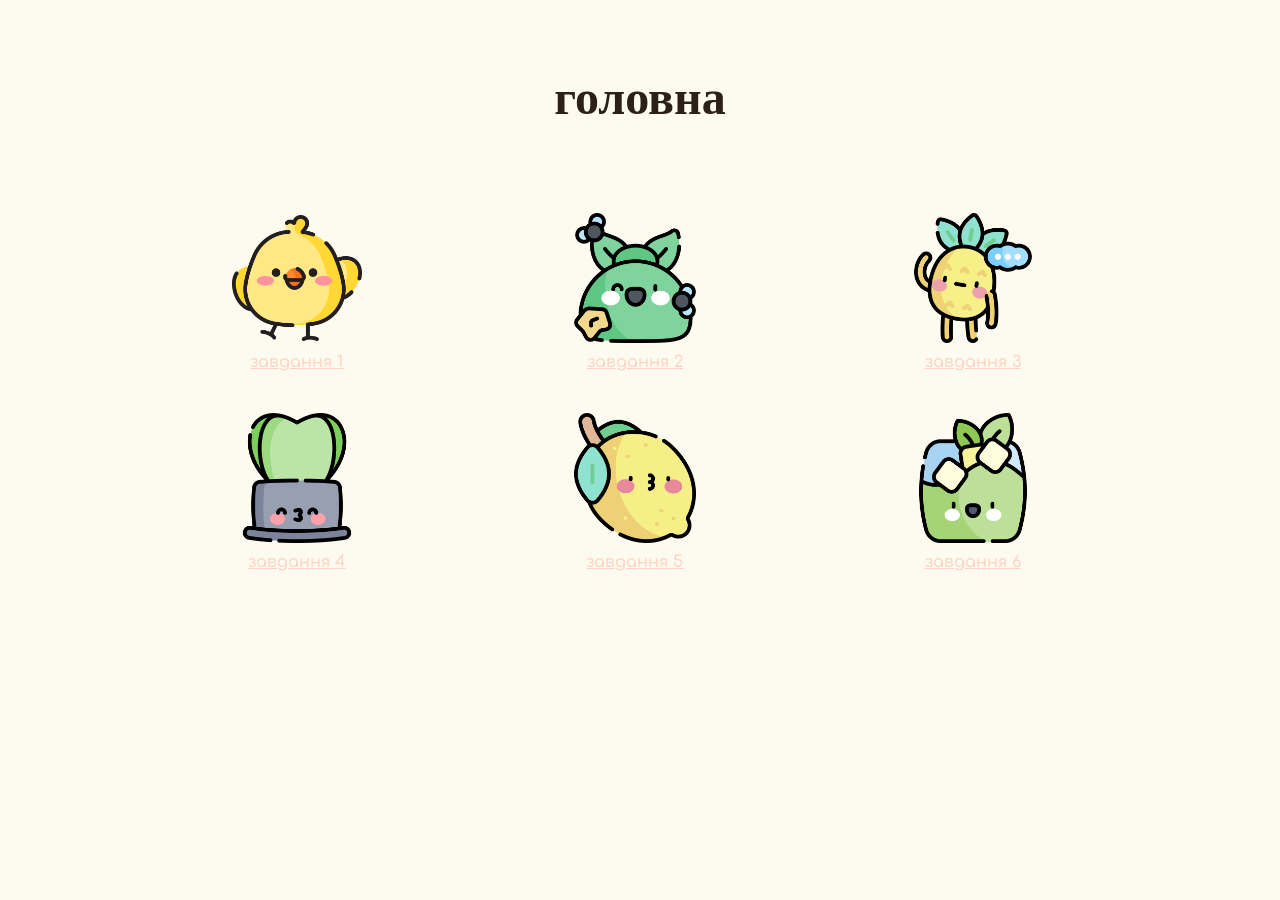
<file: index.html>
<!doctype html>
<html lang="en">
  <head>
    <meta charset="UTF-8" />
    <meta name="viewport" content="width=device-width, initial-scale=1.0" />
    <title>головна</title>
    <link rel="stylesheet" href="./style.css" />
  </head>
  <body>
    <main class="_main-root _main">
      <h1>головна</h1>

      <div class="task-menu">
        <a href="./task1.html" class="_icon _task1"
          ><img src="./img/icon/icon-1.png" alt="icon/-task1" />завдання 1</a
        >
        <a href="./task2.html" class="_icon _task2"
          ><img src="./img/icon/icon-2.png" alt="icon-task2" />завдання 2</a
        >
        <a href="./task3.html" class="_icon _task3"
          ><img src="./img/icon/icon-3.png" alt="icon-task3" />завдання 3</a
        >
        <a href="./task4.html" class="_icon _task4"
          ><img src="./img/icon/icon-4.png" alt="icon-task4" />завдання 4</a
        >
        <a href="./task5.html" class="_icon _task5"
          ><img src="./img/icon/icon-5.png" alt="icon-task5" />завдання 5</a
        >
        <a href="./task6.html" class="_icon _task6"
          ><img src="./img/icon/icon-6.png" alt="icon-task6" />завдання 6</a
        >
      </div>
    </main>
  </body>
</html>
</file>
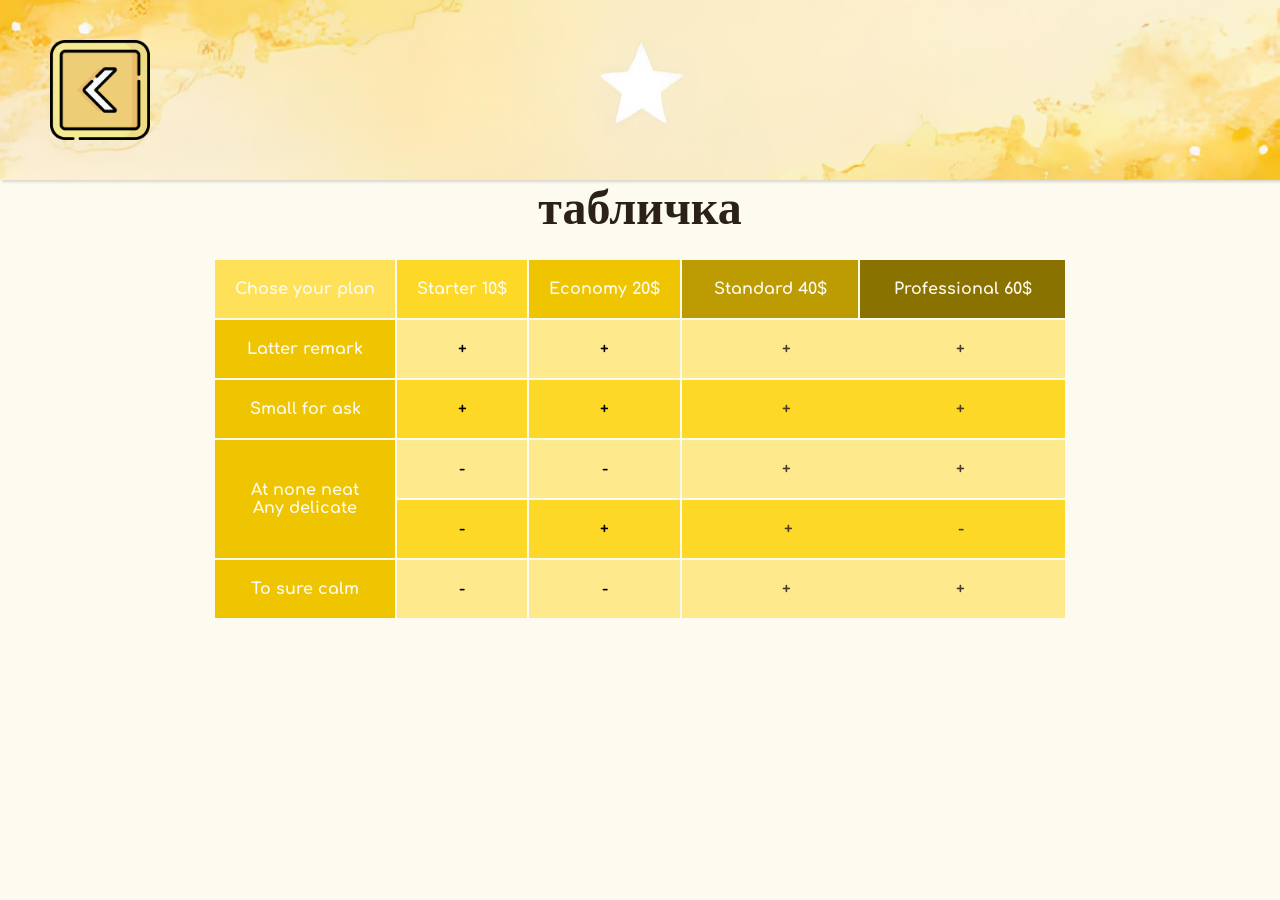
<file: task3.html>
<!doctype html>
<html lang="en">
  <head>
    <meta charset="UTF-8" />
    <meta name="viewport" content="width=device-width, initial-scale=1.0" />
    <title>завдання 3</title>
    <link rel="stylesheet" href="style.css" />
  </head>
  <body>
    <header class="_header _header-task-3">
      <a class="arrow-icon _icon-odd" href="./index.html"></a>
    </header>
    <main class="_main-task-3 _main">
      <h1>табличка</h1>

      <table>
        <tr>
          <th>Chose your plan</th>
          <th>Starter 10$</th>
          <th>Economy 20$</th>
          <th>Standard 40$</th>
          <th>Professional 60$</th>
        </tr>
        <tr>
          <th>Latter remark</th>
          <td>+</td>
          <td>+</td>
          <td colspan="2">
            <span>+</span>
            <span>+</span>
          </td>
        </tr>
        <tr>
          <th>Small for ask</th>
          <td>+</td>
          <td>+</td>
          <td colspan="2">
            <span>+</span>
            <span>+</span>
          </td>
        </tr>
        <tr>
          <th rowspan="2">
            At none neat <br />
            Any delicate
          </th>
          <td>-</td>
          <td>-</td>
          <td colspan="2">
            <span>+</span>
            <span>+</span>
          </td>
        </tr>
        <tr>
          <td>-</td>
          <td>+</td>
          <td colspan="2">
            <span>+</span>
            <span>-</span>
          </td>
        </tr>
        <tr>
          <th>To sure calm</th>
          <td>-</td>
          <td>-</td>
          <td colspan="2">
            <span>+</span>
            <span>+</span>
          </td>
        </tr>
      </table>
    </main>
  </body>
</html>
</file>
<file: style.css>
@import url("https://fonts.googleapis.com/css2?family=Gaegu:wght@400;700&display=swap");
@import url("https://fonts.googleapis.com/css2?family=Comfortaa:wght@300..700&family=Inter:ital,opsz,wght@0,14..32,100..900;1,14..32,100..900&family=Montserrat:ital,wght@0,100..900;1,100..900&family=Playfair+Display:ital,wght@0,400..900;1,400..900&family=Roboto+Slab:wght@100..900&display=swap");
* {
  margin: 0;
  padding: 0;
  box-sizing: border-box;
}

body {
  box-sizing: border-box;
  background-color: #fdfbf0;
  font-family: "Comfortaa", sans-serif;
  font-weight: 400;
  margin: 0;
  -webkit-font-smoothing: antialiased;
  -moz-osx-font-smoothing: grayscale;
}
body h1,
body h2,
body h3,
body h4,
body h5,
body h6 {
  font-family: "Gaegu", cursive;
  font-weight: 700;
  color: #2b2117;
  margin-top: 0;
  margin-bottom: 1rem;
}
body h1 {
  font-size: 3rem;
}
body h2 {
  font-size: 2.5rem;
}
body h3 {
  font-size: 2rem;
}
body p {
  margin-top: 0;
  margin-bottom: 1.5rem;
}
body a {
  display: block;
  text-decoration: underline;
  font-weight: 500;
  transition: color 0.3s ease;
  color: #ffd1c1;
}
body a:hover, body a:focus {
  text-decoration: none;
  color: rgb(255, 133.3225806452, 91);
}
body span {
  color: #9c8c7c;
  font-weight: 400;
}
body mark {
  color: inherit;
  padding: 0 0.2rem;
}
body::selection {
  background-color: #c1e1c5;
  color: #fdfbf0;
}
body header {
  height: 180px;
  background-repeat: no-repeat;
  background-size: cover;
  background-position: center;
  display: flex;
  align-items: center;
  box-shadow: rgba(0, 0, 0, 0.15) 1.95px 1.95px 2.6px;
  width: 100vw;
  position: fixed;
  z-index: 7;
}
body header .arrow-icon {
  width: 100px;
  height: 100px;
  box-sizing: border-box;
  background-repeat: no-repeat;
  background-size: cover;
  margin: 50px;
}
body header .arrow-icon:hover {
  transform: translateY(-5px);
  transform: 0.3s;
  filter: drop-shadow(4px 6px 0px rgba(43, 33, 23, 0.2));
}
body header ._icon-odd {
  background-image: url(./img/icon/arrow-1.png);
}
body header ._icon-even {
  background-image: url(./img/icon/arrow-2.png);
}
body ._header-task-1 {
  background-image: url(./img/bg/bg-1.jpg);
}
body ._header-task-2 {
  background-image: url(./img/bg/bg-2.jpg);
}
body ._header-task-3 {
  background-image: url(./img/bg/bg-3.jpg);
}
body ._header-task-4 {
  background-image: url(./img/bg/bg-4.jpg);
}
body ._header-task-5 {
  background-image: url(./img/bg/bg-5.jpg);
}
body ._header-task-6 {
  background-image: url(./img/bg/bg-6.jpg);
}
body ._main {
  position: relative;
  top: 180px;
  width: 80vw;
  margin: auto;
  display: flex;
  flex-flow: column wrap;
  justify-content: center;
  align-items: center;
}
body ._main-root {
  display: flex;
  top: 50px;
  justify-content: space-between;
}
body ._main-root h1 {
  margin-top: 20px;
  margin-bottom: 60px;
}
body ._main-root .task-menu {
  height: 400px;
  width: 100%;
  display: flex;
  flex-flow: row wrap;
  overflow: hidden;
}
body ._main-root .task-menu ._icon {
  width: 33%;
  height: 200px;
  display: flex;
  flex-flow: column wrap;
  align-items: center;
  justify-content: center;
}
body ._main-root .task-menu ._icon img {
  width: 130px;
  margin-bottom: 10px;
}
body ._main-root .task-menu ._icon:hover {
  transform: translateY(-5px);
  transform: 0.3s;
}
body ._main-root .task-menu ._icon:hover img {
  filter: drop-shadow(4px 6px 0px rgba(43, 33, 23, 0.2));
}
body ._main-task-1 {
  display: flex;
  justify-content: center;
}
body ._main-task-1 h2 {
  text-align: center;
  color: #4a3c2a;
}
body ._main-task-1 section .animal-container {
  background-color: #feea8c;
  padding: 20px;
  border: 2px dashed #2b2117;
  border-radius: 20px;
  margin-bottom: 50px;
  display: flex;
  flex-flow: column wrap;
  justify-content: space-between;
}
body ._main-task-1 section .animal-container div {
  width: 100%;
  display: flex;
  justify-content: space-between;
}
body ._main-task-1 section .animal-container div img {
  width: 48%;
  height: 450px;
  border-radius: 12px;
  object-fit: cover;
  object-position: center;
}
body ._main-task-1 section .animal-container span {
  font-family: "Comfortaa", sans-serif;
  color: #9c8c7c;
  background-color: rgba(253, 251, 240, 0.9);
  border: 2px dashed rgb(188.3620689655, 155.6034482759, 1.6379310345);
  border-radius: 12px;
  margin-top: 20px;
  padding: 5px 15px 15px;
  text-transform: lowercase;
}
body ._main-task-1 section .animal-container span strong {
  font-weight: 900;
  color: rgb(101.3826086957, 89, 76.6173913043);
}
body ._main-task-1 section .animal-container p,
body ._main-task-1 section .animal-container a {
  margin-top: 20px;
  color: #be5944;
  font-weight: bold;
  text-align: center;
  font-size: 20px;
}
body ._main-task-1 section .animal-container .green-book {
  color: #008e5a;
}
body ._main-task-1 section .animal-container #pikmi-bars {
  color: #fa8d75;
}
body ._main-task-1 .section-2 {
  margin-top: 50px;
  margin-bottom: 50px;
}
body ._main-task-1 .section-2 h2 {
  width: 100%;
  text-align: center;
  color: #4a3c2a;
}
body ._main-task-1 .section-2 {
  display: flex;
  flex-flow: row wrap;
}
body ._main-task-1 .section-2 ul {
  width: 30%;
  display: flex;
  flex-flow: column wrap;
  align-items: center;
  list-style-type: none;
  margin-top: 20px;
  margin-bottom: 10px;
}
body ._main-task-1 .section-2 ul h3 a {
  color: #008e5a;
}
body ._main-task-1 .section-2 ul li a {
  color: #fa8d75;
  font-weight: bold;
  font-size: 18px;
}
body ._main-task-1 .section-2 ul:nth-last-child(1) li {
  list-style: square;
}
body ._main-task-1 .section-2 ul:nth-last-child(1) li a {
  text-decoration: none;
}
body ._main-task-2 ._section1 {
  margin: 50px;
  display: flex;
  flex-flow: column wrap;
  justify-content: center;
  align-items: center;
}
body ._main-task-2 ._section1 h1 + p {
  font-size: 20px;
}
body ._main-task-2 ._section1 p code {
  color: #be5944;
}
body ._main-task-2 ._section1 p + code {
  color: #fa8d75;
}
body ._main-task-2 ._section1 code {
  padding: 5px;
  font-weight: bold;
  background-color: rgb(124.2608695652, 191.7391304348, 132.6956521739);
  text-shadow: 1px 1px 2px rgba(43, 33, 23, 0.2);
}
body ._main-task-2 ._section2 h1 {
  width: 100%;
  text-align: center;
  text-transform: uppercase;
}
body ._main-task-2 ._section2 .section2-intro {
  display: flex;
  flex-flow: row wrap;
  justify-content: space-between;
  align-items: center;
  padding: 20px;
  width: 100%;
}
body ._main-task-2 ._section2 .section2-intro img {
  height: 45%;
}
body ._main-task-2 ._section2 .section2-intro p {
  width: 45%;
}
body ._main-task-2 ._section2 .section2-intro img {
  border-radius: 12px;
  object-fit: cover;
  object-position: center;
}
body ._main-task-2 ._section2 .section2-intro p {
  font-size: 1.6vw;
  font-weight: bold;
  color: #4a3c2a;
}
body ._main-task-2 ._section2 .section2-intro p span {
  background-color: #c1e1c5;
  color: #2b2117;
  padding: 2px 5px;
  font-size: 24px;
}
body ._main-task-2 ._section2 .section2-music {
  display: flex;
  flex-flow: row wrap;
  justify-content: space-between;
  padding: 50px 150px;
  margin-bottom: 50px;
}
body ._main-task-2 ._section2 .section2-music h2 {
  text-align: center;
  width: 100%;
  background-color: #c1e1c5;
  border-radius: 60px;
  padding: 25px;
}
body ._main-task-2 ._section2 .section2-music ul {
  width: 45%;
}
body ._main-task-2 ._section2 .section2-music ul h3 {
  height: 120px;
  align-items: center;
  display: flex;
}
body ._main-task-2 ._section2 .section2-music ul li {
  margin: 10px;
}
body ._main-task-2 ._section2 .section2-music ul li a {
  color: rgb(124.2608695652, 191.7391304348, 132.6956521739);
}
body ._main-task-2 ._section2 .section2-music .playlist-1 li:hover + li a {
  color: #fdfbf0;
  background-color: rgb(69.7826086957, 144.2173913043, 79.0869565217);
}
body ._main-task-2 ._section2 .section2-music .playlist-2 li:hover ~ li a {
  color: #fdfbf0;
  background-color: rgb(69.7826086957, 144.2173913043, 79.0869565217);
}
body ._main-task-3 table tr th,
body ._main-task-3 table tr td {
  padding: 20px;
  text-align: center;
}
body ._main-task-3 table tr th {
  background-color: rgb(253.5603448276, 224.7672413793, 89.4396551724);
  font-weight: bold;
  color: #fdfbf0;
}
body ._main-task-3 table tr td {
  background-color: #feea8c;
  font-weight: bold;
}
body ._main-task-3 table tr th + th {
  background-color: rgb(253.1206896552, 215.5344827586, 38.8793103448);
}
body ._main-task-3 table tr th + th + th {
  background-color: rgb(238.9224137931, 197.3706896552, 2.0775862069);
}
body ._main-task-3 table tr th + th + th + th {
  background-color: rgb(188.3620689655, 155.6034482759, 1.6379310345);
}
body ._main-task-3 table tr th + th + th + th + th {
  background-color: rgb(137.8017241379, 113.8362068966, 1.1982758621);
  color: #fdfbf0;
}
body ._main-task-3 table tr + tr th {
  background-color: rgb(238.9224137931, 197.3706896552, 2.0775862069);
}
body ._main-task-3 table tr td[colspan="2"] span {
  margin: 80px;
  font-weight: bold;
  color: #4a3c2a;
}
body ._main-task-3 table tr:nth-child(odd) td {
  background-color: rgb(253.1206896552, 215.5344827586, 38.8793103448);
}
body ._main-task-4 {
  display: flex;
  flex-flow: row wrap;
  justify-content: space-between;
}
body ._main-task-4 h1 {
  margin-top: 30px;
  width: 100%;
  text-align: center;
}
body ._main-task-4 span {
  width: 100%;
  text-align: center;
  margin-bottom: 50px;
}
body ._main-task-4 ul + section {
  display: flex;
  flex-flow: row wrap;
  justify-content: space-between;
  padding: 50px;
}
body ._main-task-4 ul + section ol,
body ._main-task-4 ul + section q {
  width: 40%;
  background-color: blue;
}
body ._main-task-4 ul + section div {
  height: 400px;
  width: 40%;
  border: 4px dashed rgb(89.8913043478, 175.1086956522, 100.5434782609);
  background-color: #c1e1c5;
  overflow: hidden;
  border-radius: 20px;
}
body ._main-task-4 ul + section div h2 {
  padding: 10px;
  width: 100%;
  color: #fdfbf0;
  background-color: rgb(89.8913043478, 175.1086956522, 100.5434782609);
}
body ._main-task-4 ul + section div ol {
  list-style-type: lower-roman;
  border-radius: 20px;
  width: 100%;
  height: 320px;
  background-color: #c1e1c5;
  padding: 20px;
}
body ._main-task-4 ul + section div ol li {
  margin: 10px;
  font-size: 18px;
  color: rgb(124.2608695652, 191.7391304348, 132.6956521739);
}
body ._main-task-4 ul + section div ol li a {
  color: rgb(69.7826086957, 144.2173913043, 79.0869565217);
}
body ._main-task-4 ul + section div ol li a:nth-child(odd):hover {
  background-color: rgb(69.7826086957, 144.2173913043, 79.0869565217);
}
body ._main-task-4 ul + section q {
  font-size: 20px;
  padding: 20px;
}
body ._main-task-4 .pasta-container {
  display: flex;
  flex-flow: row wrap;
  justify-content: space-between;
  align-items: center;
  width: 80%;
  height: 600px;
  margin: auto;
  padding: 0 100px;
}
body ._main-task-4 .pasta-container img {
  width: 50%;
  object-fit: cover;
  border-radius: 20px;
}
body ._main-task-4 .pasta-container ul {
  width: 20%;
}
body ._main-task-4 .pasta-container ul li {
  font-size: 24px;
  width: 100%;
}
body ._main-task-4 section .info-div {
  width: 100%;
  height: 400px;
  display: flex;
  justify-content: space-between;
  align-items: center;
}
body ._main-task-4 section .info-div div {
  width: 40%;
  background-color: rgb(89.8913043478, 175.1086956522, 100.5434782609);
  border-radius: 20px;
}
body ._main-task-4 section .info-div div h2 {
  text-align: center;
  color: #fdfbf0;
  padding: 10px;
  margin: 0;
}
body ._main-task-4 section .info-div div ol {
  background-color: #c1e1c5;
  border-right: 4px dashed rgb(89.8913043478, 175.1086956522, 100.5434782609);
  border-bottom: 4px dashed rgb(89.8913043478, 175.1086956522, 100.5434782609);
  border-left: 4px dashed rgb(89.8913043478, 175.1086956522, 100.5434782609);
  border-radius: 0 0 20px 20px;
  padding: 40px;
  height: 300px;
}
body ._main-task-4 section .info-div div ol li {
  margin: 10px;
  font-size: 1.5rem;
}
body ._main-task-4 section .info-div div ol li a {
  color: rgb(124.2608695652, 191.7391304348, 132.6956521739);
}
body ._main-task-4 section .info-div div ol li a:hover {
  color: rgb(69.7826086957, 144.2173913043, 79.0869565217);
}
body ._main-task-4 section .info-div div ol li::marker {
  font-size: 22px;
  font-weight: bold;
  color: rgb(53.152173913, 109.847826087, 60.2391304348);
}
body ._main-task-4 section .info-div div ol li:nth-child(odd):hover {
  background-color: rgb(36.5217391304, 75.4782608696, 41.3913043478);
}
body ._main-task-4 section .info-div q {
  width: 40%;
  font-size: 1.3em;
  line-height: 1.4em;
}
body ._main-task-4 .section-ingridients {
  margin-top: 2rem;
  width: 100%;
}
body ._main-task-4 .section-ingridients fieldset {
  padding: 20px;
  border-radius: 20px;
}
body ._main-task-4 .section-ingridients fieldset legend {
  text-align: center;
}
body ._main-task-4 .section-ingridients fieldset ul {
  display: flex;
  flex-flow: row wrap;
  justify-content: space-between;
}
body ._main-task-4 .section-ingridients fieldset ul li {
  width: 30%;
  display: flex;
  flex-flow: column wrap;
  justify-content: space-between;
  align-items: center;
  list-style-type: none;
}
body ._main-task-4 .section-ingridients fieldset ul li h3 {
  width: 100%;
}
body ._main-task-4 .section-ingridients fieldset ul li img {
  width: 80px;
  margin: 10px;
}
body ._main-task-4 .section-ingridients fieldset ul li:nth-last-child(1),
body ._main-task-4 .section-ingridients fieldset ul li:nth-last-child(2),
body ._main-task-4 .section-ingridients fieldset ul li:nth-last-child(4),
body ._main-task-4 .section-ingridients fieldset ul li:nth-last-child(5) {
  width: 50%;
}
body ._main-task-4 .section-ingridients fieldset ul .title {
  width: 100%;
}
body ._main-task-4 section:nth-last-child(1),
body ._main-task-4 section:nth-last-child(3) {
  background-color: #c1e1c5;
}
body ._main-task-4 section {
  margin: 2rem;
  padding: 30px;
  border-radius: 20px;
}
body ._main-task-5 ul {
  width: 100%;
  display: flex;
  flex-flow: row wrap;
  justify-content: space-between;
  list-style: none;
}
body ._main-task-5 ul li {
  text-align: center;
}
body ._main-task-5 ul li img {
  width: 300px;
  height: 400px;
  object-fit: cover;
  object-fit: center;
  border-radius: 20px;
}
body ._main-task-5 ul li a[target=_blank] {
  color: rgb(253.1206896552, 215.5344827586, 38.8793103448);
  text-decoration: underline;
  transition: color 0.3s ease;
}
body ._main-task-5 ul li a[target=_blank]:hover {
  color: rgb(238.9224137931, 197.3706896552, 2.0775862069);
}
body ._main-task-5 ul li a[target=_blank]:hover::after {
  content: " open in new window";
  font-size: 0.8em;
  color: gray;
  margin-left: 10px;
}
body ._main-task-6 div img {
  width: 100%;
  margin: 20px 0;
}
body ._main-task-6 div p:nth-child(even) {
  color: green;
}
body ._main-task-6 div p:nth-child(odd)::first-letter {
  color: red;
  font-weight: bold;
}

/*# sourceMappingURL=style.css.map */
</file>
